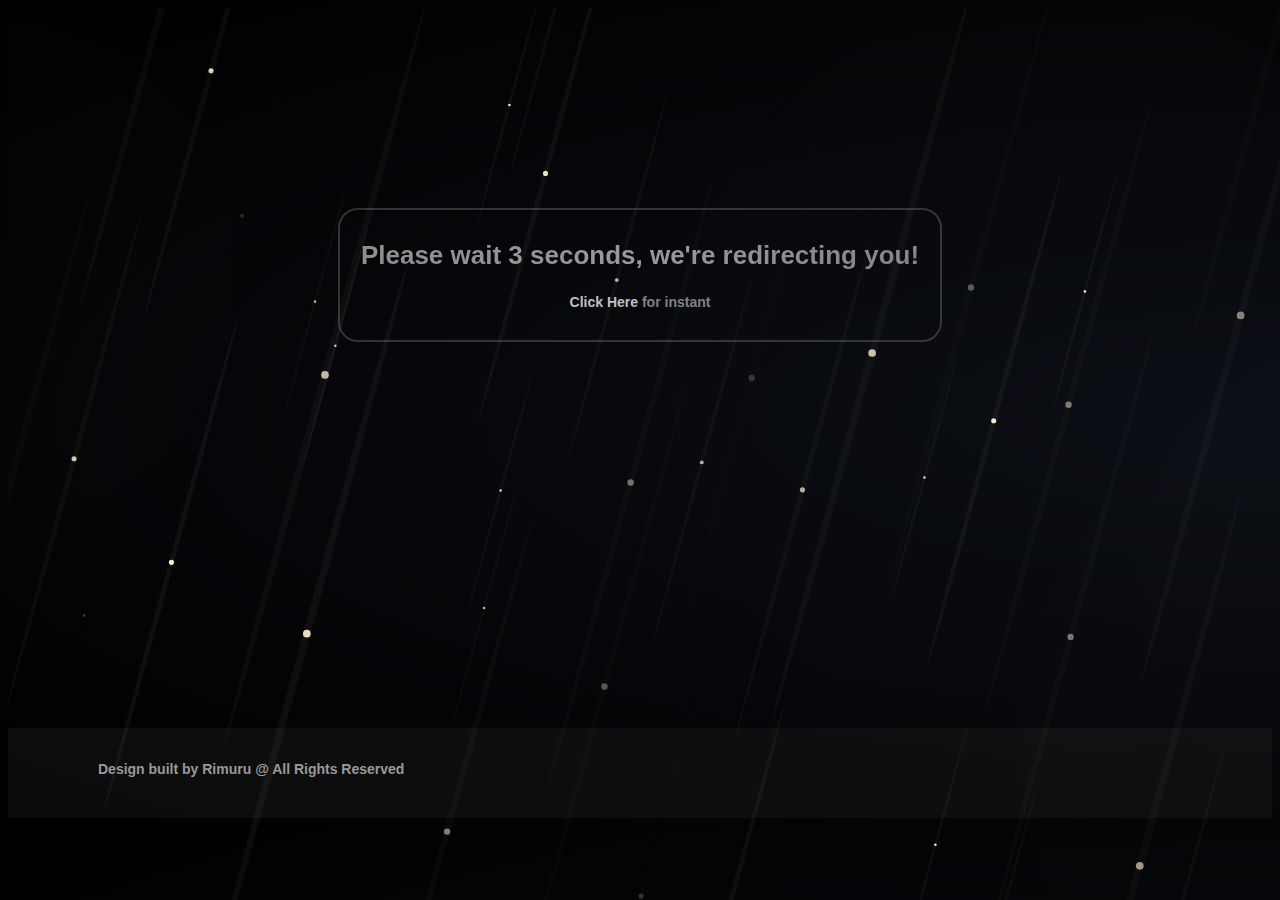
<file: discord/index.html>
<!DOCTYPE html>
<html>

<head>
    <meta charset="utf-8">
    <title>Discord Server Redirect</title>
    <style>
        @keyframes loader {
            0% {
                opacity: 0;
                -webkit-transition: all .5s ease-in-out;
            }
            30% {
                width: 100%;
                -moz-transition: all .5s ease-in-out;
            }
            60% {
                opacity: 1;
                -o-transition: all .5s ease-in-out;
            }
            100% {
                width: 100%;
                transition: all .5s ease-in-out;
            }
        }

        @keyframes redirectText {
            from {
                background-position: 0%;
            }
            to {
                background-position: 100%;
            }
        }
    </style>
    <link rel="stylesheet" type="text/css" href="../src/style.css">
    <meta http-equiv="refresh" content="3; url=https://discord.gg/BHDdpRFjM4">
</head>
  
<body>

<div class="rd-box">
    <h1 class="tx-count">Please wait 3 seconds, we're redirecting you!</h1>
    <h5 class="tx-inst"><a class="tx-redir" href="https://discord.gg/BHDdpRFjM4">Click Here</a> for instant</h5>
</div>

<div class="footer">
    <ul>
        <li style="display:inline-block; color:#999999;">Design built by <a class="rimuru" href="https://anilyn.fun/discord">Rimuru</a> <a>@ All Rights Reserved</a></li>
    </ul>
</div>

<canvas id="stars" width="1562" height="944">
  <script src="../src/delaunay.js"></script>
  <script src="../src/background.js"></script>
</canvas>
<script src="../src/improvs.js"></script>
  
</body>
</html>
</file>
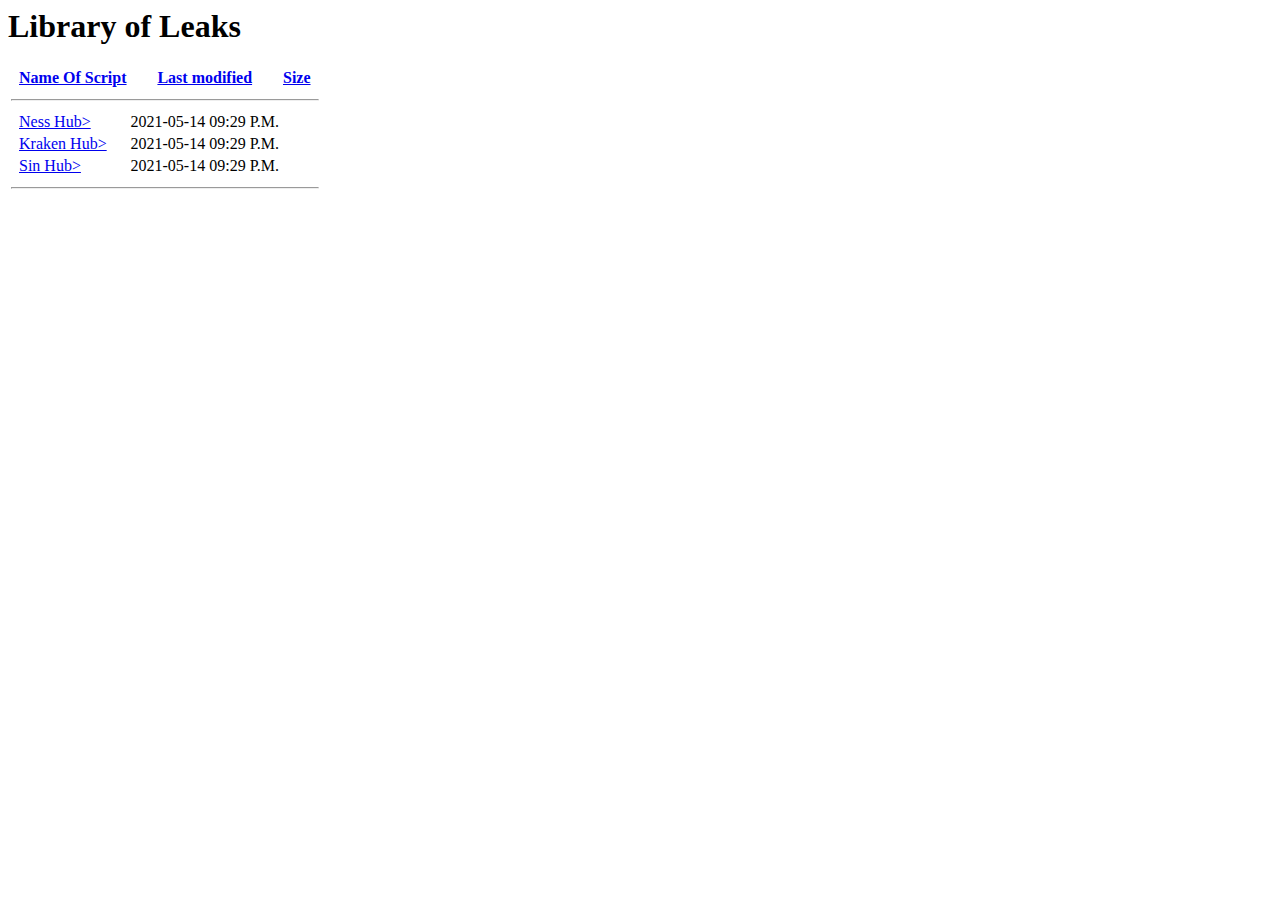
<file: Leaks/Index.html>
<!DOCTYPE HTML PUBLIC "-//W3C//DTD HTML 3.2 Final//EN">
<html>
 <head>
  <title>Get Rekt Skid</title>
 </head>
 <body>
<h1>Library of Leaks</h1>
  <table>
   <tr><th valign="top">&nbsp;</th><th><a href="?C=N;O=D">Name Of Script</a></th><th><a href="?C=M;O=A">Last modified</a></th><th><a href="?C=S;O=A">Size</a></th><th><a href="?C=D;O=A"></a></th></tr>
   <tr><th colspan="5"><hr></th></tr>
<tr><td valign="top">&nbsp;</td><td><a href="https://forum.robloxscripts.com/showthread.php?tid=2884">Ness Hub&gt;</a></td><td align="right">2021-05-14 09:29 P.M.  </td><td align="right">  </td><td>&nbsp;</td></tr>
<tr><td valign="top">&nbsp;</td><td><a href="https://krakenhub.rip/">Kraken Hub&gt;</a></td><td align="right">2021-05-14 09:29 P.M.  </td><td align="right"> </td><td>&nbsp;</td></tr>
<tr><td valign="top">&nbsp;</td><td><a href="https://virtuallization.com/Leaks/Sin_Hub.html">Sin Hub&gt;</a></td><td align="right">2021-05-14 09:29 P.M.  </td><td align="right"> </td><td>&nbsp;</td></tr>
<tr><th colspan="5"><hr></th></tr>
</table>
</body></html>
</file>
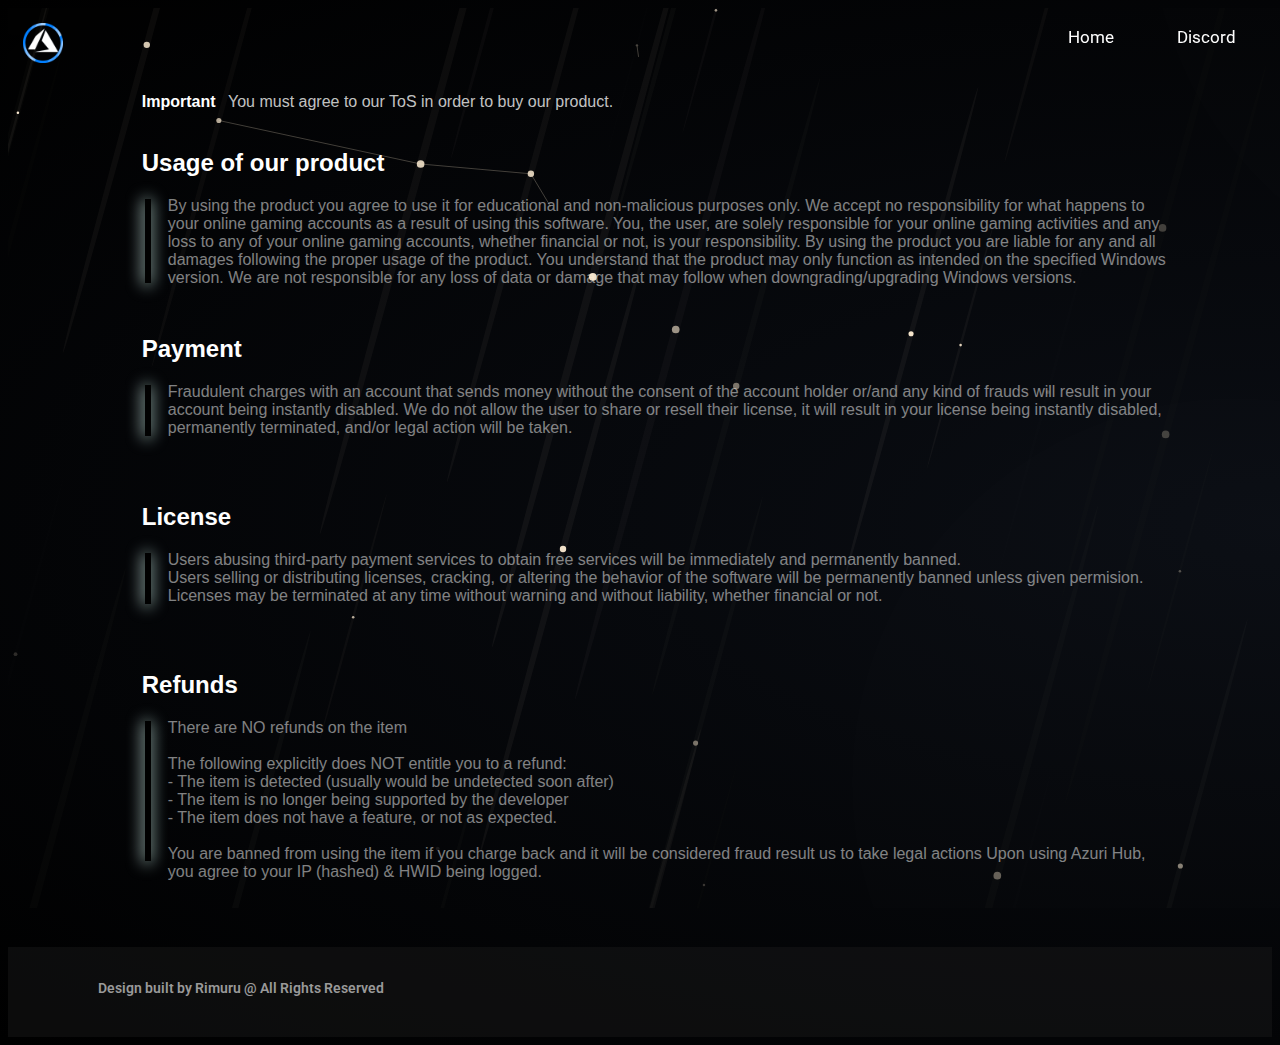
<file: tos/index.html>
<html>
<head>
    <meta charset="utf-8">
    <title>Azuri - Terms of Service</title>
    <style>
        @keyframes loader {
            0% {
                opacity: 0;
                -webkit-transition: all .5s ease-in-out;
            }
            30% {
                width: 100%;
                -moz-transition: all .5s ease-in-out;
            }
            60% {
                opacity: 1;
                -o-transition: all .5s ease-in-out;
            }
            100% {
                width: 100%;
                transition: all .5s ease-in-out;
            }
        }
        @keyframes shadowanim {
            0% {
                background-position: 0 0;
            }
            50% {
                background-position: 400% 0;
            }
            100% {
                background-position: 0 0;
            }
        }
    </style>
    <link rel="stylesheet" type="text/css" href="../src/style.css">
    <link rel="preconnect" href="https://fonts.gstatic.com">
    <link href="https://fonts.googleapis.com/css2?family=Roboto:wght@500&display=swap" rel="stylesheet">

</head>
<body>
<div class="logo"></div>
<div class="tt-nav-bar" id="sticky" data-html2canvas-ignore="true">
    <div class="tt-loading">
    </div>
    <div class="nav-btn">
        <ul>
            <li>
                <a href="https://virtuallization.com/">Home</a>
            </li>
            <li>
                <a href="https://virtuallization.com/discord">Discord</a>
            </li>
        </ul>
    </div>
</div>

<canvas id="stars" width="1562" height="944">
    <script src="../src/delaunay.js"></script>
    <script src="../src/background.js"></script>
</canvas>
<script src="../src/improvs.js"></script>


<div class="section-padding">
    <div class="box-tos">

        <div class="tx-firs-line">
            <b class="tx-imp-msg">Important</b>
            <a class="tx-msg">
                You must agree to our ToS in order to buy our product.
            </a>
        </div>
        
        <div class="tx-seco-line"><br>
            <b class="tx-usg">Usage of our product</b>
            <div class="cnum-1"></div>
            <div class="tx-msg">
                <a>By using the product you agree to use it for educational and non-malicious purposes only. 
                    We accept no responsibility for what happens to your online gaming accounts as a result of using this software. 
                    You, the user, are solely responsible for your online gaming activities and any loss to any of your online gaming accounts, whether financial or not, is your responsibility. 
                    By using the product you are liable for any and all damages following the proper usage of the product. 
                    You understand that the product may only function as intended on the specified Windows version. 
                    We are not responsible for any loss of data or damage that may follow when downgrading/upgrading Windows versions.</a>
            </div>
        </div>
        
        <div class="tx-thir-line"><br>
            <b class="tx-pmt">Payment</b>
            <div class="cnum-2"></div>
            <div class="tx-msg">
                <a>Fraudulent charges with an account that sends money without the consent of the account holder or/and
                    any kind of frauds will result in your account being instantly disabled. We do not allow the user to share or resell their license, 
                    it will result in your license being instantly disabled, permanently terminated, and/or legal action will be taken.</a>
            </div>
        </div>

        <div class="tx-four-line">
            <b class="tx-lin">License</b>
            <div class="cnum-3"></div>
            <div class="tx-msg">
                <a>Users abusing third-party payment services to obtain free services will be immediately and permanently banned.<br>
                    Users selling or distributing licenses, cracking, or altering the behavior of the software will be permanently banned unless given permision.<br>
                    Licenses may be terminated at any time without warning and without liability, whether financial or not.
                </a>
            </div>
        </div>

        <div class="tx-five-line">
            <b class="tx-ref">Refunds</b>
            <div class="cnum-4"></div>
            <div class="tx-msg">
                <a>
                    There are NO refunds on the item<br><br>
                    The following explicitly does NOT entitle you to a refund:<br>
                    - The item is detected (usually would be undetected soon after)<br>
                    - The item is no longer being supported by the developer<br>
                    - The item does not have a feature, or not as expected.<br><br>
                    You are banned from using the item if you charge back and it will be considered fraud result us to take legal actions

Upon using Azuri Hub, you agree to your IP (hashed) & HWID being logged.
                </a>
            </div>
        </div>
    </div>
</div>

<div class="footer">
    <ul>
        <li style="display:inline-block; color:#999999;">Design built by <a class="rimuru" href="https://anilyn.fun/discord">Rimuru</a> <a>@ All Rights Reserved</a></li>
    </ul>
</div>

</body>
</html>
</file>
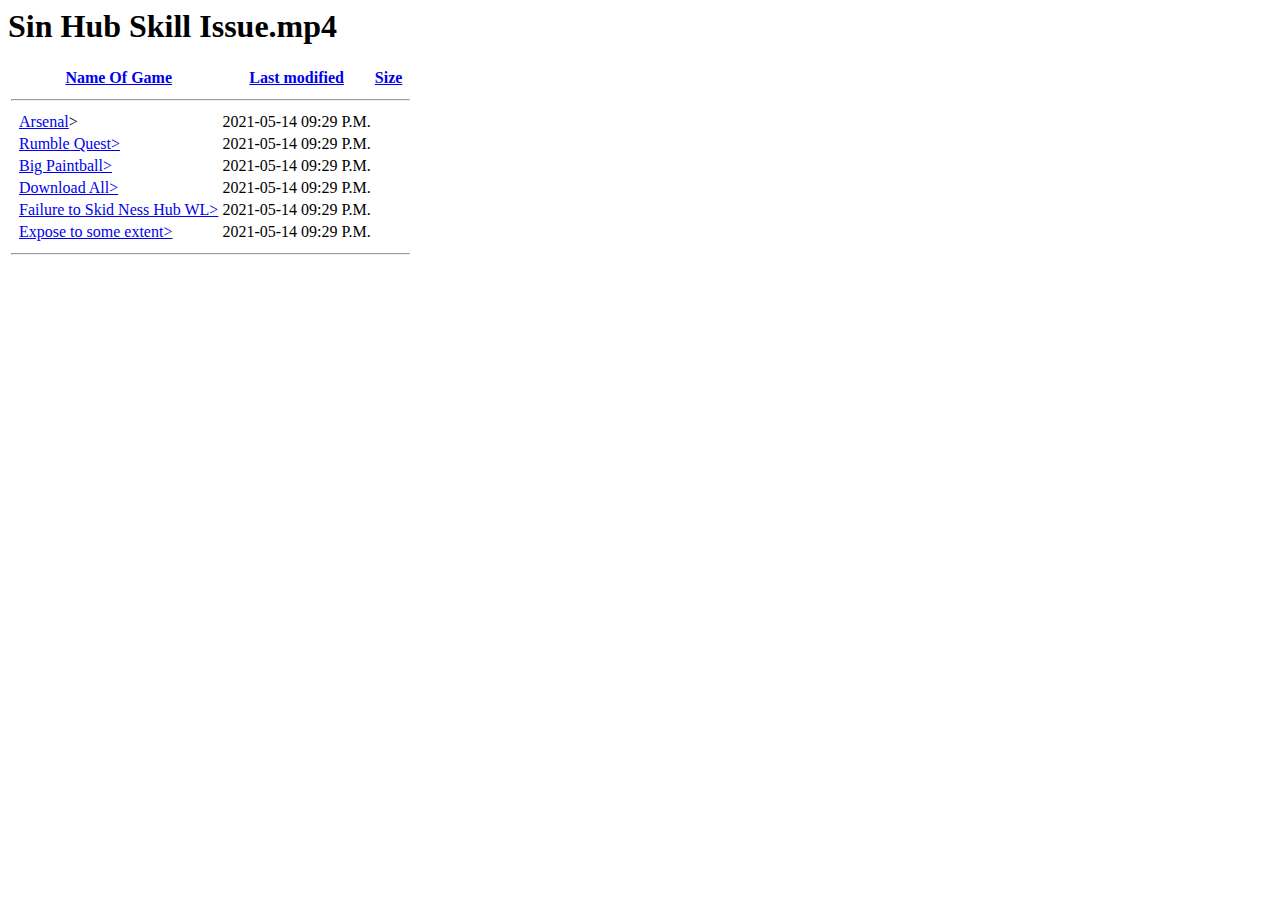
<file: Leaks/Sin_Hub.html>
<!DOCTYPE HTML PUBLIC "-//W3C//DTD HTML 3.2 Final//EN">
<html>
 <head>
  <title>Get Rekt Sin Hub</title>
 </head>
 <body>
<h1>Sin Hub Skill Issue.mp4</h1>
  <table>
   <tr><th valign="top">&nbsp;</th><th><a href="?C=N;O=D">Name Of Game</a></th><th><a href="?C=M;O=A">Last modified</a></th><th><a href="?C=S;O=A">Size</a></th><th><a href="?C=D;O=A"></a></th></tr>
   <tr><th colspan="5"><hr></th></tr>
<tr><td valign="top">&nbsp;</td><td><a href="https://cdn.discordapp.com/attachments/842501004012159017/842942730123608104/Arsenal.sin_hub.rip.txt">Arsenal</a>&gt;</a></td><td align="right">2021-05-14 09:29 P.M.  </td><td align="right">  </td><td>&nbsp;</td></tr>
<tr><td valign="top">&nbsp;</td><td><a href="https://cdn.discordapp.com/attachments/842501004012159017/842942532341727242/Rumble_Quest.sin_hub.rip.txt">Rumble Quest&gt;</a></td><td align="right">2021-05-14 09:29 P.M.  </td><td align="right"> </td><td>&nbsp;</td></tr>
<tr><td valign="top">&nbsp;</td><td><a href="https://cdn.discordapp.com/attachments/842501004012159017/842943022126858300/Big_Paintball.sin_hub.filtered_by_dev.rip.txt">Big Paintball&gt;</a></td><td align="right">2021-05-14 09:29 P.M.  </td><td align="right"> </td><td>&nbsp;</td></tr>
<tr><td valign="top">&nbsp;</td><td><a href="https://cdn.discordapp.com/attachments/842501004012159017/842944088575442964/Sin_Hub_src.rar">Download All&gt;</a></td><td align="right">2021-05-14 09:29 P.M.  </td><td align="right"> </td><td>&nbsp;</td></tr>
<tr><td valign="top">&nbsp;</td><td><a href="https://cdn.discordapp.com/attachments/842501004012159017/842942356880883732/ness_hub_and_sin_hub_skill_issue.txt">Failure to Skid Ness Hub WL&gt;</a></td><td align="right">2021-05-14 09:29 P.M.  </td><td align="right"> </td><td>&nbsp;</td></tr>
<tr><td valign="top">&nbsp;</td><td><a href="https://wearedevs.net/forum/t/20737">Expose to some extent&gt;</a></td><td align="right">2021-05-14 09:29 P.M.  </td><td align="right"> </td><td>&nbsp;</td></tr>
<tr><th colspan="5"><hr></th></tr>
</table>
</body></html>
</file>
<file: src/style.css>
body {
    display: flex;
    flex-direction: column;
    background: radial-gradient(ellipse at right, hsl(220, 31%, 6%) 0%, #000000 100%);
    min-height: 90vh;
    padding: 0;
}

/*
-- ToS elements
*/

.section-padding {
    height: 100%;
    width: 100%;
    z-index: -1;
}

.box-tos {
    background: transparent;
    font-family: Arial;
    width: 60%;
    margin-top: 30px;
    margin-left: 9%;
    height: 800px;
    border: 0px solid #5e725e34;
    border-radius: 12px;
}


/* 
-- box ToS
*/

.tx-firs-line {
    margin-top: 20px;
}
.tx-seco-line {
    margin-top: 20px;
}
.tx-thir-line {
    margin-top: 20px;
}
.tx-four-line {
    margin-top: 20px;
}
.tx-five-line {
    margin-top: 20px;
}


.tx-firs-line .tx-imp-msg {
    font-size: 16px;
    margin-left: 20px;
    color: #fff;
}
.tx-seco-line .tx-usg {
    font-size: 24px;
    margin-left: 20px;
    color: #fff;
}
.tx-thir-line .tx-pmt {
    font-size: 24px;
    margin-left: 20px;
    color: #fff;
}
.tx-four-line .tx-lin {
    font-size: 24px;
    margin-left: 20px;
    color: #fff;
}
.tx-five-line .tx-ref {
    font-size: 24px;
    margin-left: 20px;
    color: #fff;
}


.tx-seco-line .tx-msg {
    margin-top: 20px;
    width: 1000px;
    height: 100px;
    background: transparent;
    margin-left: 46px;
}
.tx-thir-line .tx-msg {
    margin-top: 20px;
    width: 1000px;
    height: 100px;
    background: transparent;
    margin-left: 46px;
}
.tx-four-line .tx-msg {
    margin-top: 20px;
    width: 1000px;
    height: 100px;
    background: transparent;
    margin-left: 46px;
}
.tx-five-line .tx-msg {
    margin-top: 20px;
    width: 1000px;
    height: 100px;
    background: transparent;
    margin-left: 46px;
}


.tx-firs-line .tx-msg {
    margin: 0 8px 0;
    color: #ffffffc5;
}
.tx-seco-line .tx-msg a {
    color: #ffffff80;
}
.tx-thir-line .tx-msg a {
    color: #ffffff80;
}
.tx-four-line .tx-msg a {
    color: #ffffff80;
}
.tx-five-line .tx-msg a {
    color: #ffffff80;
}

/* Anim part for box ToS side line */

.cnum-1 {
    position: absolute;
    margin-top: 22px;
    margin-left: 23px;
    width: 6px;
    height: 84px;
    background: #000000;
}
.cnum-1:before {
    position: absolute;
    content: '';
    top: 0;
    left: -2;
    background: linear-gradient(90deg,#afafaf,#b3e7dc,#818181,#818181,#818181);
    background-size: 300%;
    width: calc(100% + 2px);
    height: calc(100% + 2px);
    z-index: -1;
    animation: shadowanim 20s linear infinite;
    filter: blur(8px);
}

.cnum-2 {
    position: absolute;
    margin-top: 22px;
    margin-left: 23px;
    width: 6px;
    height: 51px;
    background: #000000;
}
.cnum-2:before {
    position: absolute;
    content: '';
    top: 0;
    left: -2;
    background: linear-gradient(90deg,#afafaf,#b3e7dc,#818181,#818181,#818181);
    background-size: 300%;
    width: calc(100% + 2px);
    height: calc(100% + 2px);
    z-index: -1;
    animation: shadowanim 20s linear infinite;
    filter: blur(8px);
}

.cnum-3 {
    position: absolute;
    margin-top: 22px;
    margin-left: 23px;
    width: 6px;
    height: 51px;
    background: #000000;
}
.cnum-3:before {
    position: absolute;
    content: '';
    top: 0;
    left: -2;
    background: linear-gradient(90deg,#afafaf,#b3e7dc,#818181,#818181,#818181);
    background-size: 300%;
    width: calc(100% + 2px);
    height: calc(100% + 2px);
    z-index: -1;
    animation: shadowanim 20s linear infinite;
    filter: blur(8px);
}

.cnum-4 {
    position: absolute;
    margin-top: 22px;
    margin-left: 23px;
    width: 6px;
    height: 140px;
    background: #000000;
}
.cnum-4:before {
    position: absolute;
    content: '';
    top: 0;
    left: -2;
    background: linear-gradient(90deg,#afafaf,#b3e7dc,#818181,#818181,#818181);
    background-size: 300%;
    width: calc(100% + 2px);
    height: calc(100% + 2px);
    z-index: -1;
    animation: shadowanim 20s linear infinite;
    filter: blur(8px);
}


/*
-- Counter for box ToS
*/



/* 
-- navigation top bar
*/

.nav-btn ul {
    z-index: 20;
    float: right;
    font-size: 17px;
    font-family: 'Roboto', sans-serif;
    font-weight: 400;
    margin-right: 30px;
    margin-top: 27px;
}

ul li {
    display: inline-block;
}

.nav-btn ul li a {
    background-color: transparent;
    color: #fff;
    width: 20px;
    height: 20px;
    text-decoration: none;
    padding: 7px 22px;
    margin-left: 15px;
    transition: 0.3s;
    border-radius: 10px;
}

.nav-btn ul li a:hover {
    background: transparent;
    color: #aca8e7;
    box-shadow: 0 0 5px #375174, 0 0 20px #375174, 0 0 30px #375174, 0 0 85px #375174;
    opacity: 1;
}

/* 
-- Scroll + loading
*/

::-webkit-scrollbar-track {
    background-color: #11141a;
}

::-webkit-scrollbar {
    width: 6px;
}

::-webkit-scrollbar-thumb {
    background-color: #7f88d642;
    border-radius: 4px;
}

.tt-loading {
    position: absolute;
    background-color: #7487bb;
    width: 100%;
    height: 2px;
    animation: loader 2s ease-in-out;
    top: 0px;
    left: -8px;
    right: 0;
    box-shadow: 0 0 10px 0;
    opacity: 0;
}

/*
-- discord redirecting...
*/

.rd-box {
    background: transparent;
    text-decoration: none;
    margin: auto;
    margin-top: 200px;
    width: 600px;
    height: 130px;
    border: 2px solid #a0a0a04b;
    border-radius: 20px;
}

.rd-box .tx-count {
    background-image: linear-gradient(to right, #787878, #888888, #999999, #787878, #575757);
    background-size: 300%;
    color: transparent;
    margin-top: 30px;
    text-align: center;
    font-familY: sans-serif;
    font-size: 26px;
    animation: redirectText 3s infinite alternate-reverse;
    -webkit-background-clip: text;
    background-clip: text;
    background-position: -100%;
}

.rd-box .tx-inst {
    color: #818181;
    text-align: center;
    font-family: sans-serif;
    font-weight: 0;
    font-size: 14px;
}

.rd-box .tx-inst .tx-redir {
    color: #ffffffc0;
    text-decoration: none;
    transition: 0.3s;
}

.rd-box .tx-inst .tx-redir:hover {
    color: #b0adbb;
}

/* */

.rimuru {
    text-decoration: none;
    transition: 0.3s;
    color: #999999;
}

.rimuru:hover {
    color: #dddddd;
    transition: 0.3s;
}

.footer {
    background-color: #1d1d1d6b;
    position: relative;
    bottom: 0px;
    height: 90px;
    width: 100%;
}

.footer ul {
    font-family: 'Roboto', sans-serif;
    font-size: 14px;
    font-weight: 600;
    margin-left: 50px;
    margin-top: 33px;;
}

/*
-- logo & background
*/

.logo {
    width: 40px;
    height: 40px;
    background-image: url('./img/logo.png');
    background-size: 100% 100%;
    margin-top: 15px;
    margin-left: 15px;
    z-index: 10;
}

.cm-menu {
    margin-left: auto;
    margin-right: auto;
    margin-top: 10%;
    margin-bottom: -770px;
    position: relative;
    width: 1200px;
    height: 600px;
    border: 2px solid #ffffff41;
    border-radius: 12px;
}
.logonum {
    width: 100%;
    height: 100%;
    background: #000000;
    border-radius: 12px;
}
.logo-duo {
    z-index: 2;
    position: absolute;
    margin-top: 30px;
    margin-left: 30px;
    width: 100px;
    height:100px;
    background-image: url('./img/logo.png');
    background-size: 100% 100%;
}
.logonum:before {
    position: absolute;
    content: '';
    top: 0;
    left: 0;
    background: linear-gradient(45deg,#a0a186,#b3e7dc,#6d8581,#af88a0,#818181);
    background-size: 300%;
    width: calc(100% + 4px);
    height: calc(100% + 4px);
    z-index: -1;
    animation: cmsoonanim 20s linear infinite;
    filter: blur(12px);
}
.cm-text {
    color: #fff;
    font-family: 'Roboto', sans-serif;
    margin-top: -340px;
    font-size: 64px;
    text-align: center;
}

#stars {
    z-index: 999;
    width: 100%;
    height: 100vh;
    position: fixed;
    pointer-events: none;
}

/*
-- Essentials
*/

div#sticky {
    position: fixed;
    top: 0;
    width: 100%;
}
</file>
